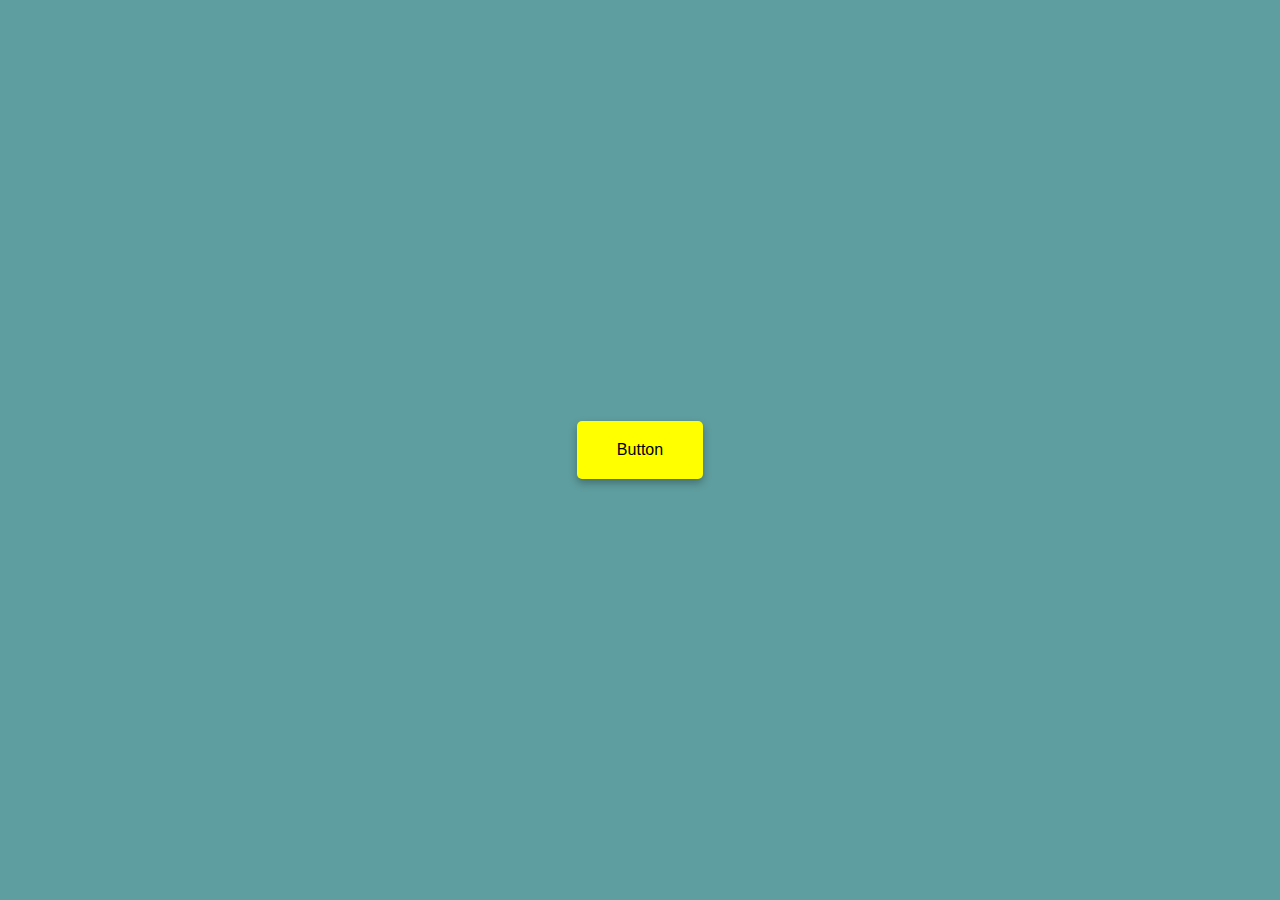
<file: button ripple effect/index.html>
<!DOCTYPE html>
<html lang="en">
<head>
    <meta charset="UTF-8">
    <meta http-equiv="X-UA-Compatible" content="IE=edge">
    <meta name="viewport" content="width=device-width, initial-scale=1.0">
    <link rel="stylesheet" href="style.css">
    <title>Click ME!</title>
</head>
<body>
    <a href="#" class="btn"><span>Button</span></a>
    <script src="script.js"></script>
</body>
</html>
</file>
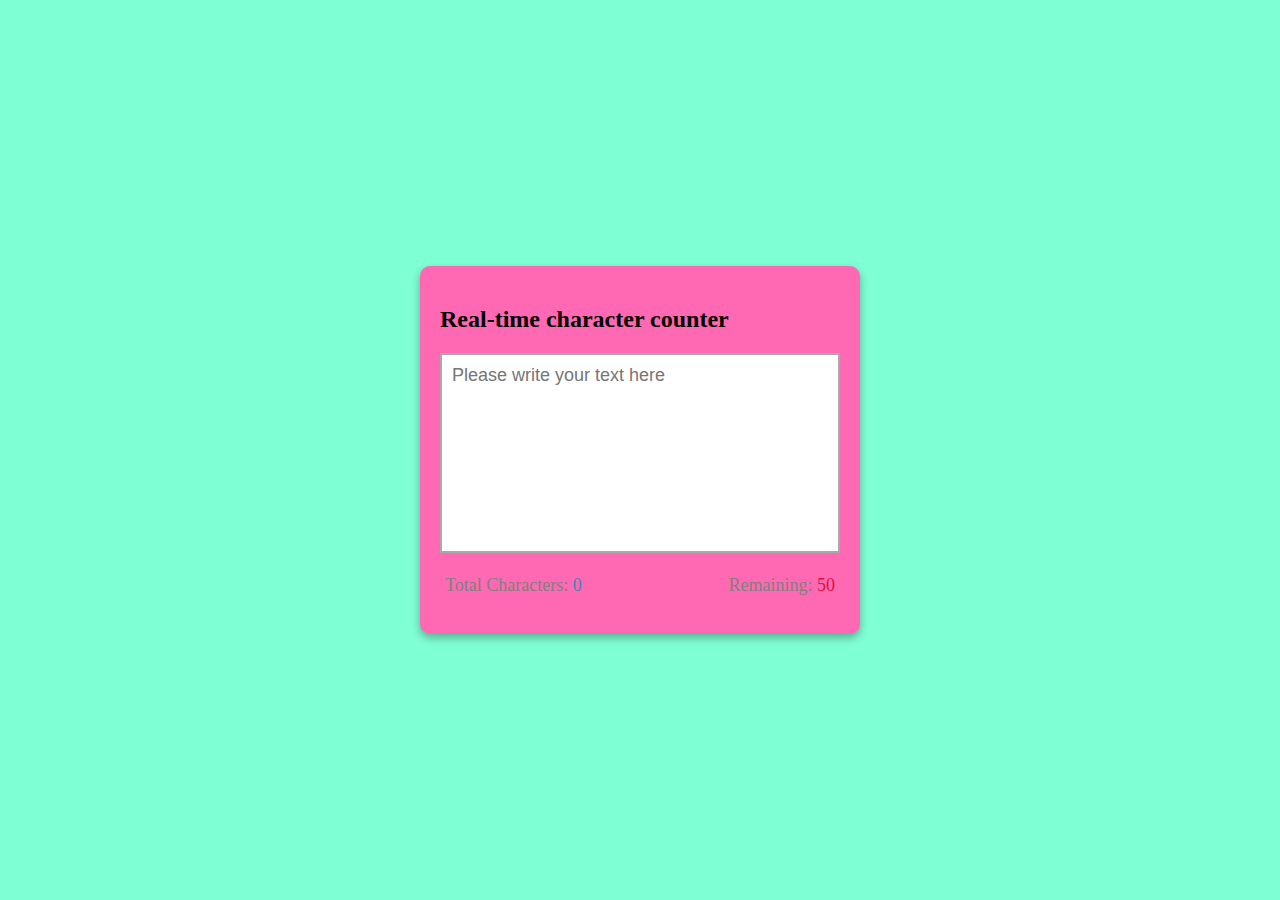
<file: character count/index.html>
<!DOCTYPE html>
<html lang="en">
<head>
    <meta charset="UTF-8">
    <meta http-equiv="X-UA-Compatible" content="IE=edge">
    <meta name="viewport" content="width=device-width, initial-scale=1.0">
    <link rel="stylesheet" href="style.css">
    <title>Count the characters</title>
</head>
<body>
    <div class="container">
        <h2>Real-time character counter</h2>
        <textarea placeholder="Please write your text here" id="textarea" class="textarea" maxlength="50"></textarea>
    <div class="counter-container">
        <p>Total Characters: <span class="total-counter" id="total-counter">
            
        </span></p>
        <p>Remaining: <span class="rem-counter" id="rem-counter">
            
        </span></p>
    </div>
    </div>

    <script src="script.js"></script>
</body>
</html>
</file>
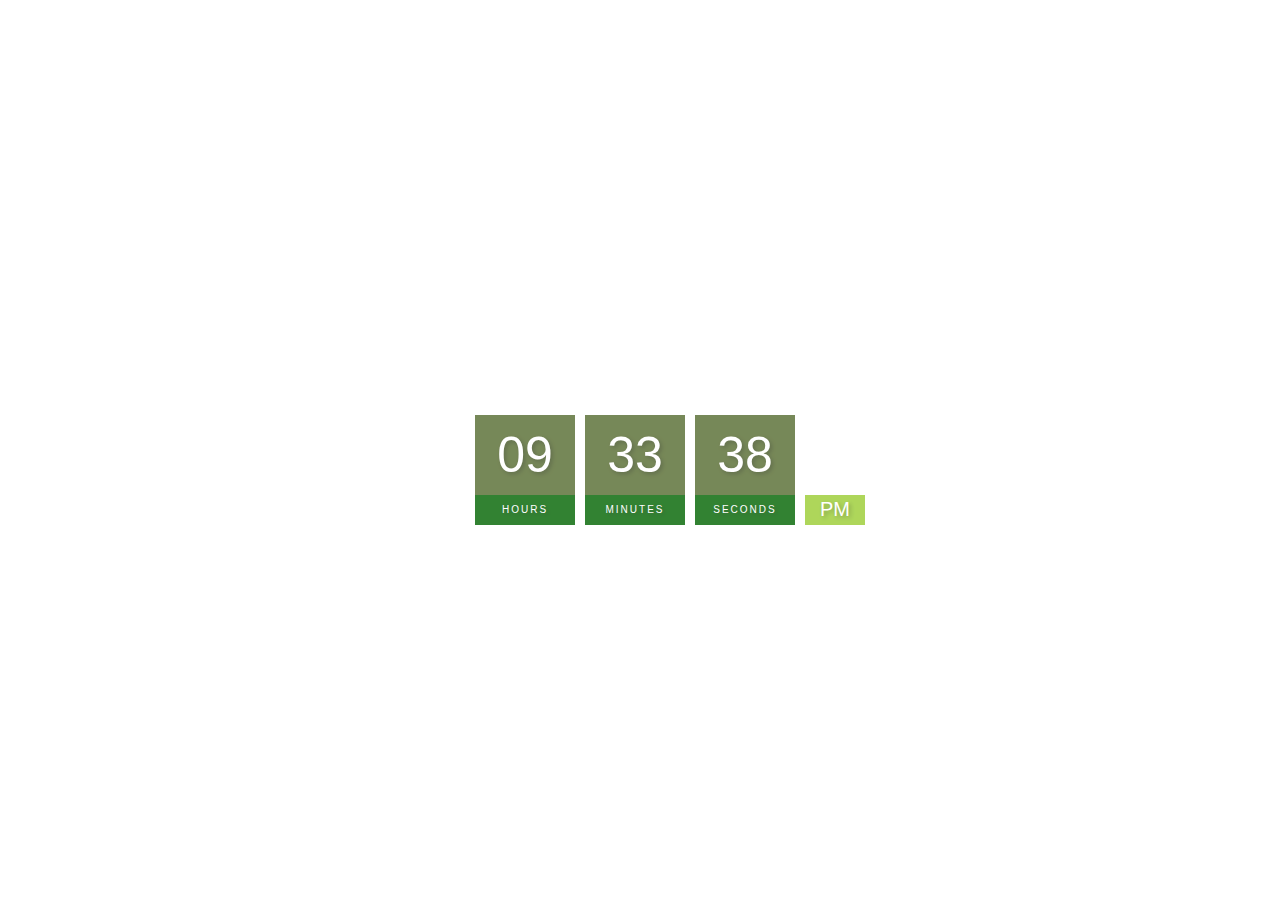
<file: digital clock/index.html>
<!DOCTYPE html>
<html lang="en">
<head>
    <meta charset="UTF-8">
    <meta http-equiv="X-UA-Compatible" content="IE=edge">
    <meta name="viewport" content="width=device-width, initial-scale=1.0">
    <title>Digital Clock</title>
    <link rel="stylesheet" href="style.css">
</head>
<body>
    <h2>Digital Clock</h2>
    <div class="clock">
        <div>
            <span id="hour">00</span>
            <span id="text">Hours</span>
        </div>
        <div>
            <span id="minutes">00</span>
            <span id="text">Minutes</span>
        </div>
        <div>
            <span id="seconds">00</span>
            <span id="text">Seconds</span>
        </div>
        <div>
            <span id="ampm">AM</span>
        </div>
    </div>
    <script src="./script.js"></script>
</body>
</html>
</file>
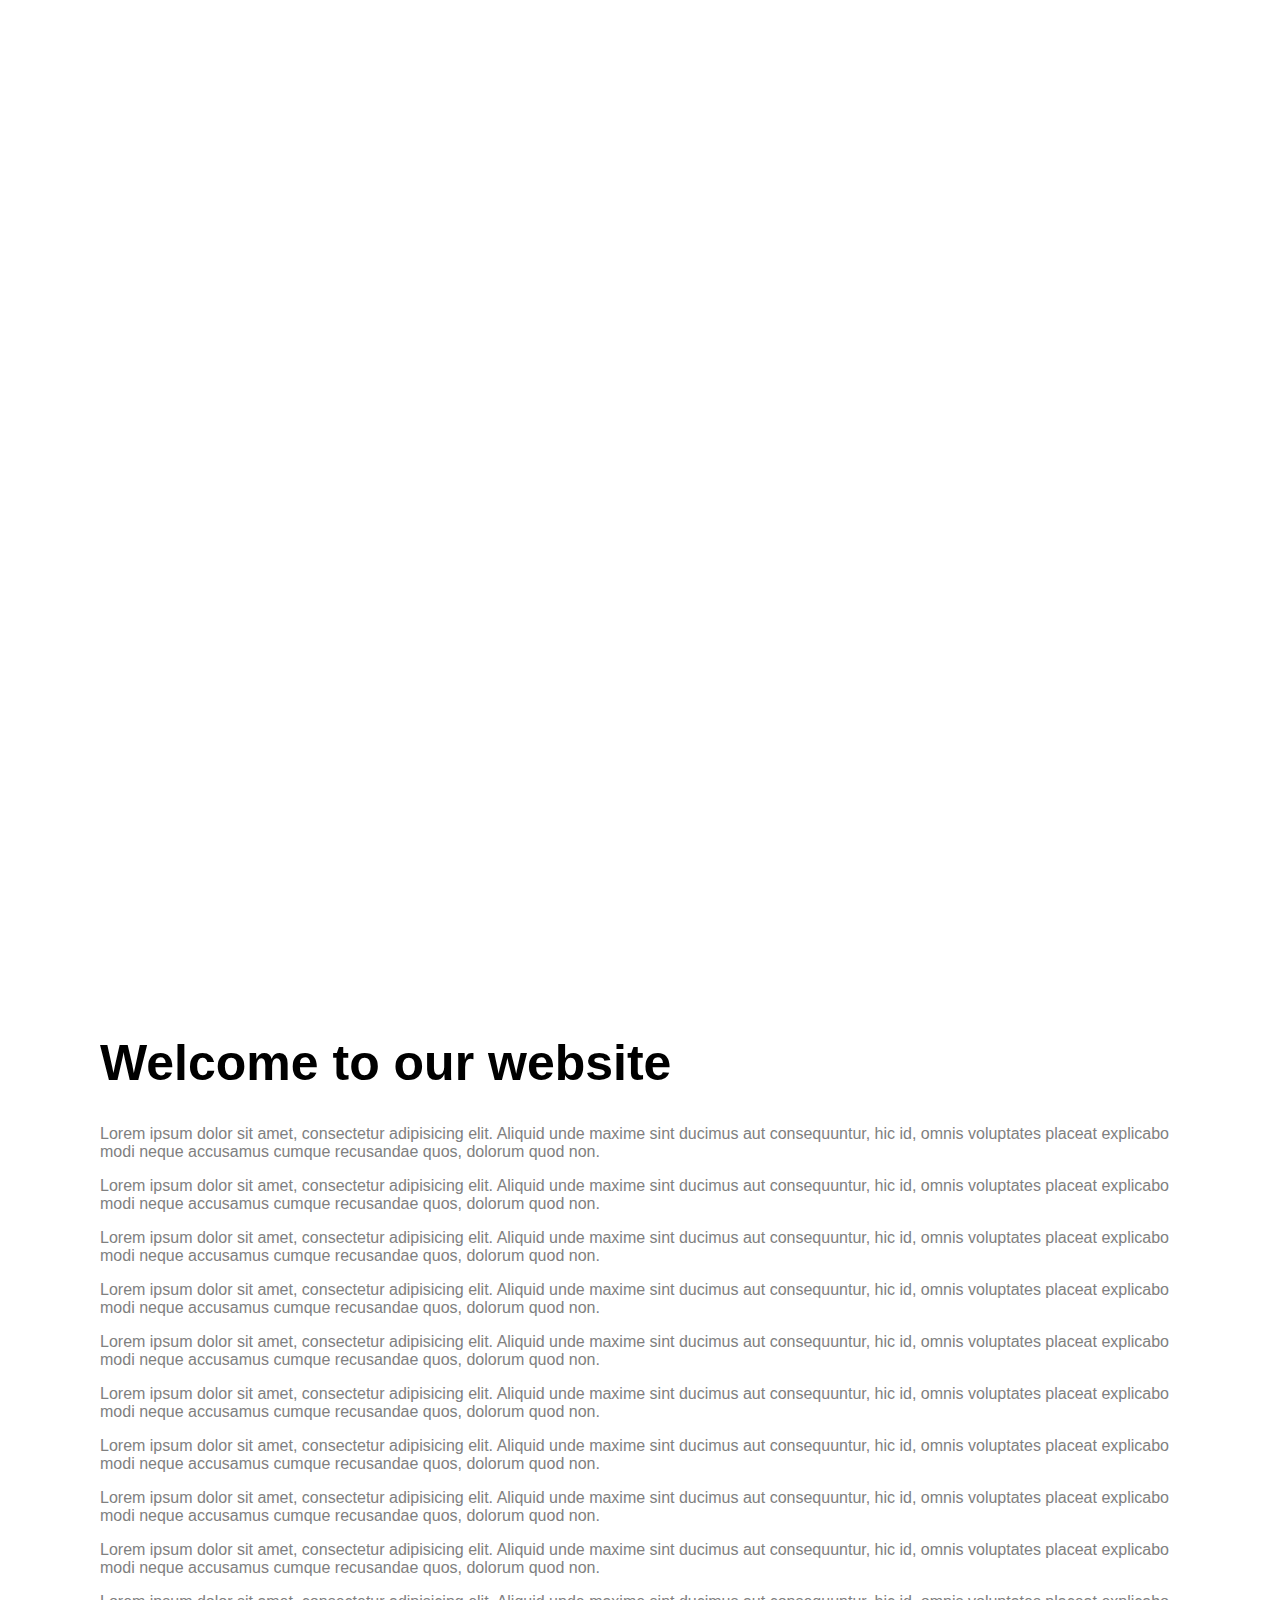
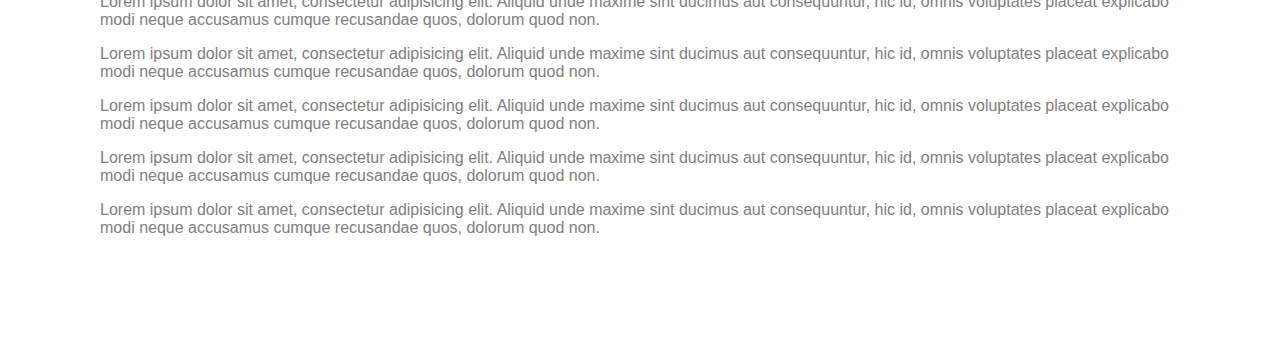
<file: image scroll effect/index.html>
<!DOCTYPE html>
<html lang="en">
<head>
    <meta charset="UTF-8">
    <meta http-equiv="X-UA-Compatible" content="IE=edge">
    <meta name="viewport" content="width=device-width, initial-scale=1.0">
    <link rel="stylesheet" href="style.css">
    <title>Background Image Scroll Effect</title>
</head>
<body>
    <div class="bg-image" id="bg-image"></div>
    <div class="container">
        <h1>Welcome to our website</h1>
        <p>Lorem ipsum dolor sit amet, consectetur adipisicing elit. Aliquid unde maxime sint ducimus aut consequuntur, hic id, omnis voluptates placeat explicabo modi neque accusamus cumque recusandae quos, dolorum quod non.</p>
        <p>Lorem ipsum dolor sit amet, consectetur adipisicing elit. Aliquid unde maxime sint ducimus aut consequuntur, hic id, omnis voluptates placeat explicabo modi neque accusamus cumque recusandae quos, dolorum quod non.</p>
        <p>Lorem ipsum dolor sit amet, consectetur adipisicing elit. Aliquid unde maxime sint ducimus aut consequuntur, hic id, omnis voluptates placeat explicabo modi neque accusamus cumque recusandae quos, dolorum quod non.</p>
        <p>Lorem ipsum dolor sit amet, consectetur adipisicing elit. Aliquid unde maxime sint ducimus aut consequuntur, hic id, omnis voluptates placeat explicabo modi neque accusamus cumque recusandae quos, dolorum quod non.</p>
        <p>Lorem ipsum dolor sit amet, consectetur adipisicing elit. Aliquid unde maxime sint ducimus aut consequuntur, hic id, omnis voluptates placeat explicabo modi neque accusamus cumque recusandae quos, dolorum quod non.</p>
        <p>Lorem ipsum dolor sit amet, consectetur adipisicing elit. Aliquid unde maxime sint ducimus aut consequuntur, hic id, omnis voluptates placeat explicabo modi neque accusamus cumque recusandae quos, dolorum quod non.</p>
        <p>Lorem ipsum dolor sit amet, consectetur adipisicing elit. Aliquid unde maxime sint ducimus aut consequuntur, hic id, omnis voluptates placeat explicabo modi neque accusamus cumque recusandae quos, dolorum quod non.</p>
        <p>Lorem ipsum dolor sit amet, consectetur adipisicing elit. Aliquid unde maxime sint ducimus aut consequuntur, hic id, omnis voluptates placeat explicabo modi neque accusamus cumque recusandae quos, dolorum quod non.</p>
        <p>Lorem ipsum dolor sit amet, consectetur adipisicing elit. Aliquid unde maxime sint ducimus aut consequuntur, hic id, omnis voluptates placeat explicabo modi neque accusamus cumque recusandae quos, dolorum quod non.</p>
        <p>Lorem ipsum dolor sit amet, consectetur adipisicing elit. Aliquid unde maxime sint ducimus aut consequuntur, hic id, omnis voluptates placeat explicabo modi neque accusamus cumque recusandae quos, dolorum quod non.</p>
        <p>Lorem ipsum dolor sit amet, consectetur adipisicing elit. Aliquid unde maxime sint ducimus aut consequuntur, hic id, omnis voluptates placeat explicabo modi neque accusamus cumque recusandae quos, dolorum quod non.</p>
        <p>Lorem ipsum dolor sit amet, consectetur adipisicing elit. Aliquid unde maxime sint ducimus aut consequuntur, hic id, omnis voluptates placeat explicabo modi neque accusamus cumque recusandae quos, dolorum quod non.</p>
        <p>Lorem ipsum dolor sit amet, consectetur adipisicing elit. Aliquid unde maxime sint ducimus aut consequuntur, hic id, omnis voluptates placeat explicabo modi neque accusamus cumque recusandae quos, dolorum quod non.</p>
        <p>Lorem ipsum dolor sit amet, consectetur adipisicing elit. Aliquid unde maxime sint ducimus aut consequuntur, hic id, omnis voluptates placeat explicabo modi neque accusamus cumque recusandae quos, dolorum quod non.</p>
    </div>
    <script src="script.js"></script>
</body>
</html>
</file>
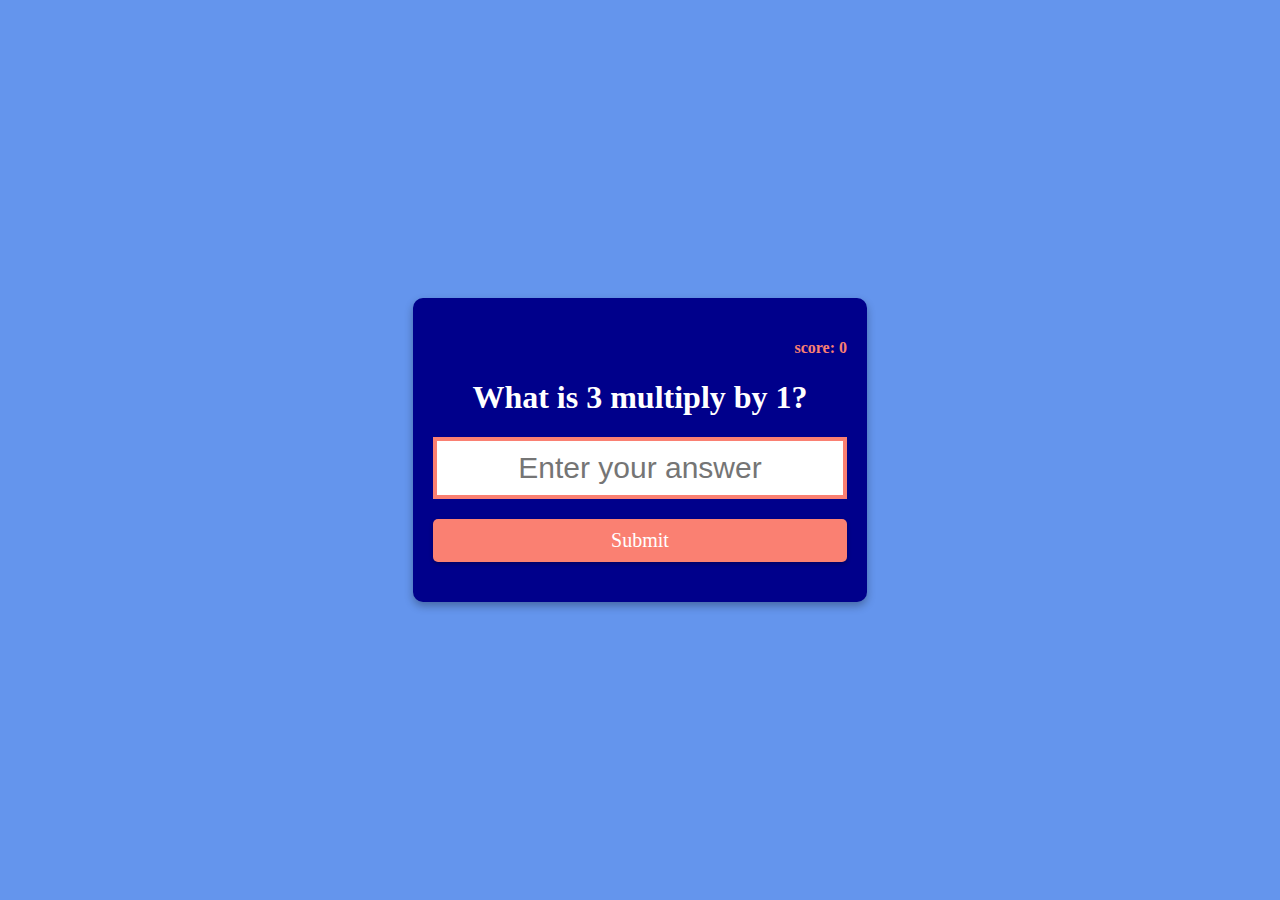
<file: multiplication game/index.html>
<!DOCTYPE html>
<html lang="en">
<head>
    <meta charset="UTF-8">
    <meta http-equiv="X-UA-Compatible" content="IE=edge">
    <meta name="viewport" content="width=device-width, initial-scale=1.0">
    <link rel="stylesheet" href="style.css">
    <title>Multiplication game</title>
</head>
<body>
    <form class="form" id="form">
        <h4 class="score" id="score">score: 0</h4>
        <h1 id="question">What is 1 multiply by 1?</h1>
        <input type="text" class="input" id="input" autofocus autocomplete="off" placeholder="Enter your answer">
        <button type="submit" class="btn">Submit</button>
    </form>
    <script src="script.js"></script>
</body>
</html>
</file>
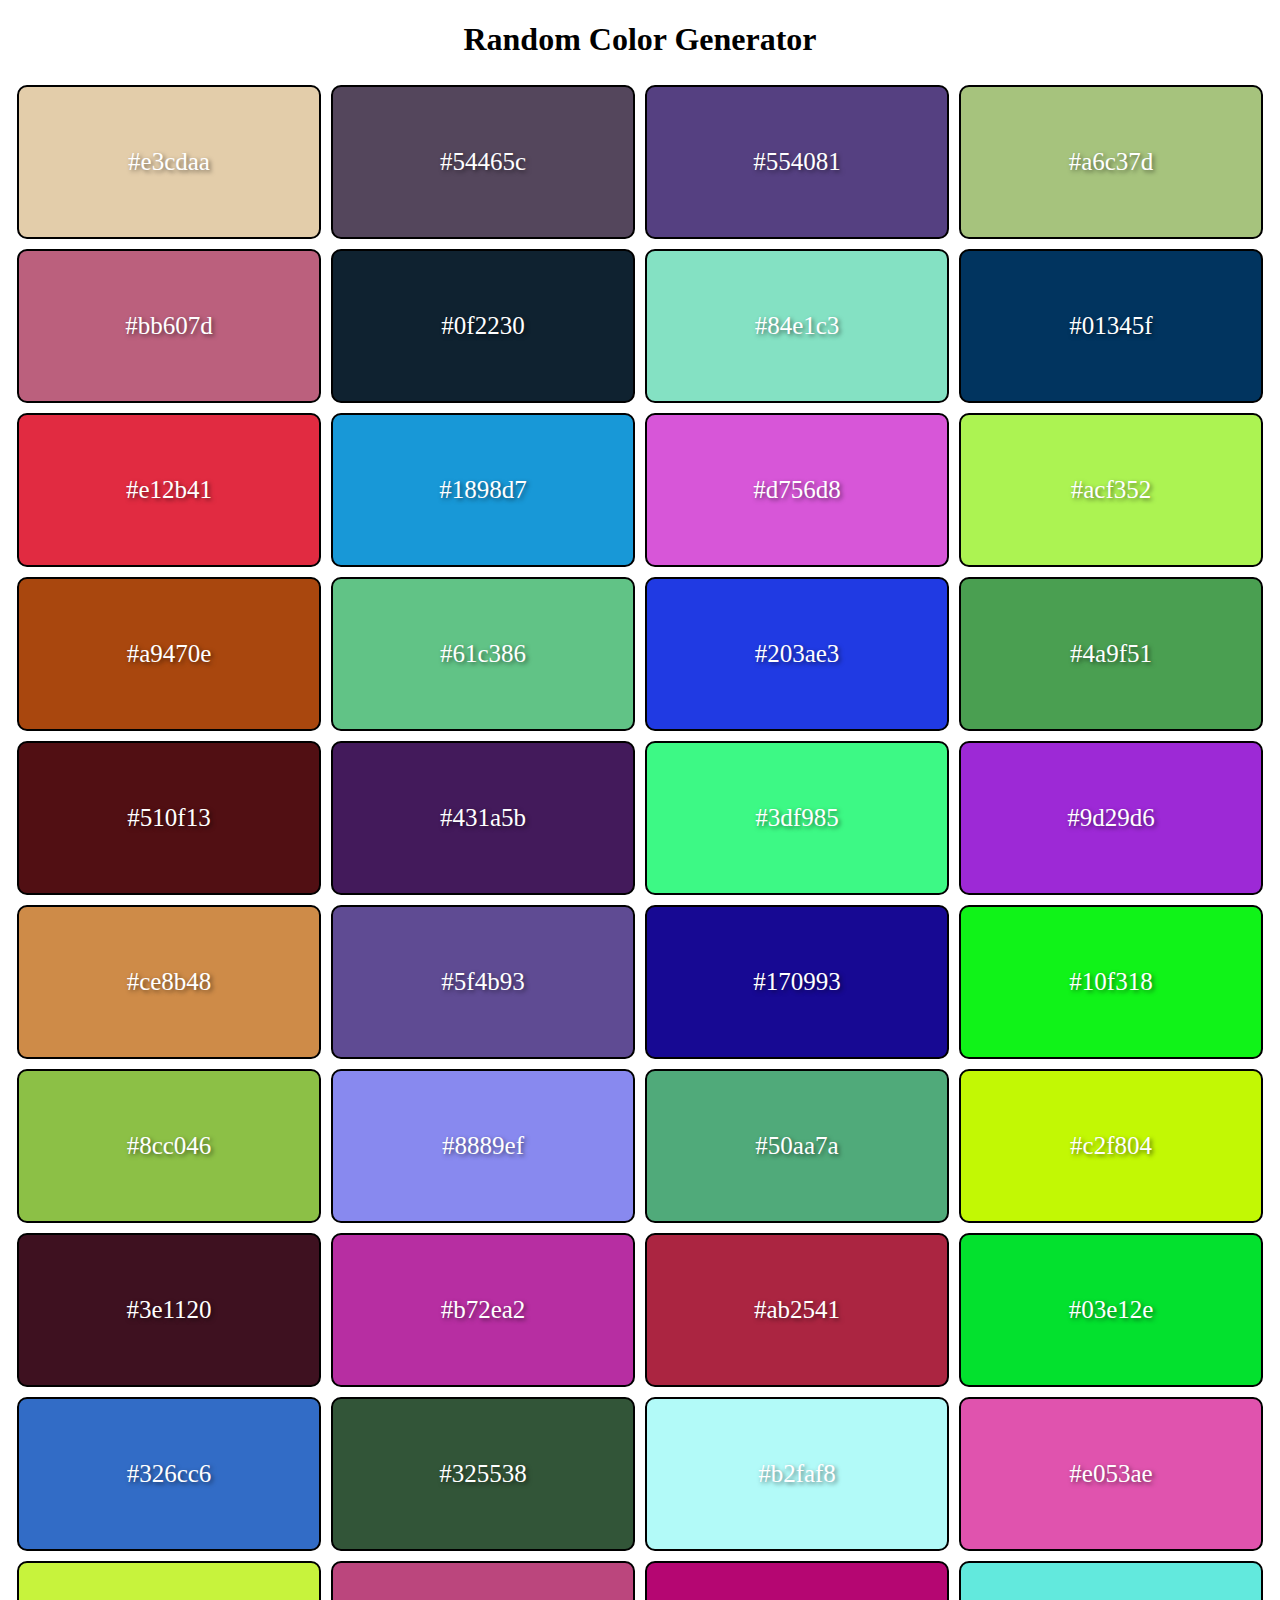
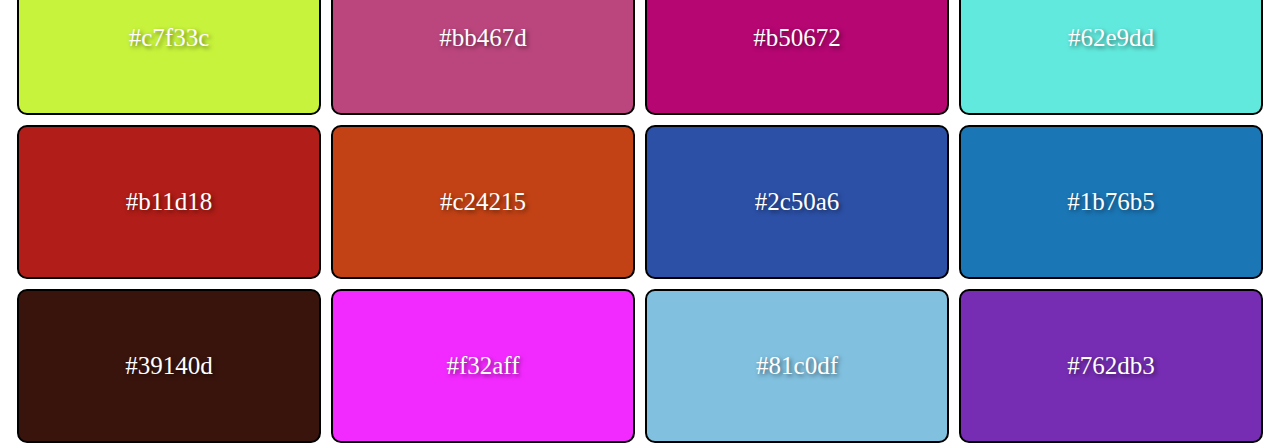
<file: random color generator/index.html>
<!DOCTYPE html>
<html lang="en">
<head>
    <meta charset="UTF-8">
    <meta http-equiv="X-UA-Compatible" content="IE=edge">
    <meta name="viewport" content="width=device-width, initial-scale=1.0">
    <link rel="stylesheet" href="style.css">
    <title>Random Colors</title>
</head>
<body>
    <h1>Random Color Generator</h1>
    <div class="container">
        <!-- Color containers will come here dynamically by javascript -->
    </div>

    <script src="script.js"></script>
</body>
</html>
</file>
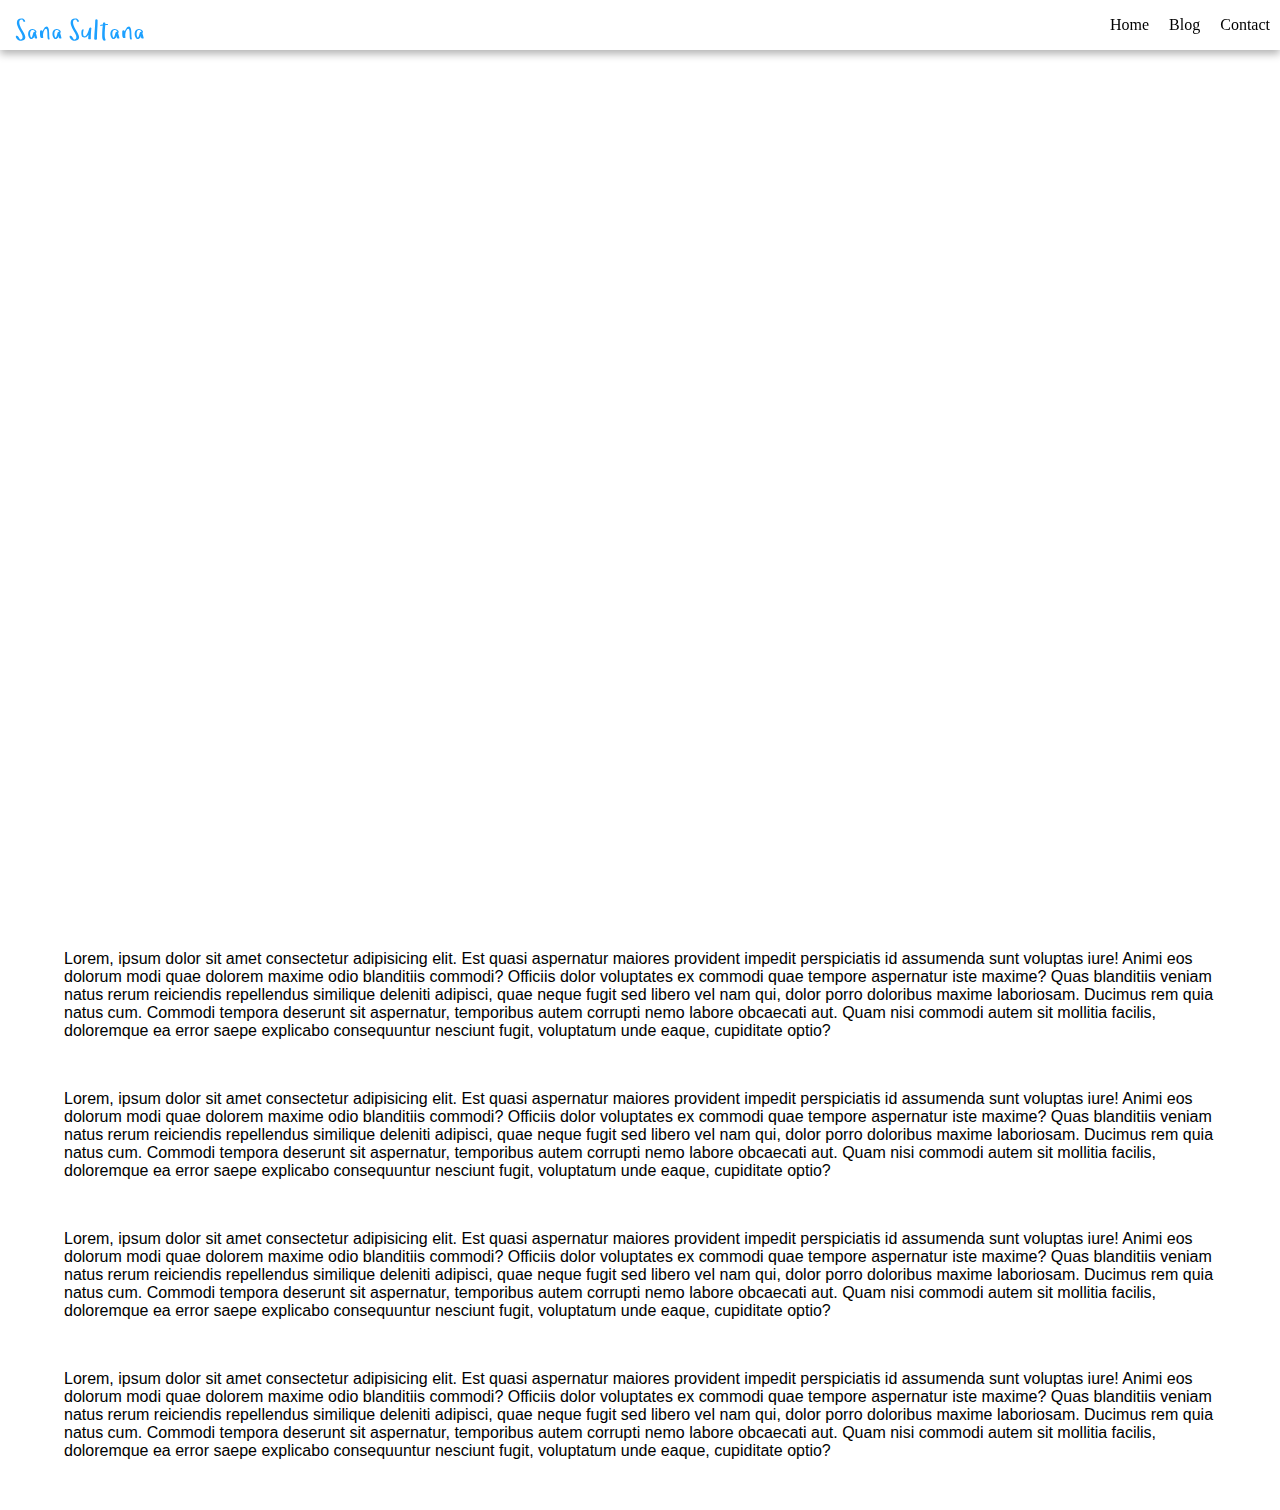
<file: Sticky navbar/index.html>
<!DOCTYPE html>
<html lang="en">
<head>
    <meta charset="UTF-8">
    <meta http-equiv="X-UA-Compatible" content="IE=edge">
    <meta name="viewport" content="width=device-width, initial-scale=1.0">
    <link rel="stylesheet" href="style.css">
    <title>Sticky NavBar</title>
</head>
<body>
    <div class="navbar">
        <img src="logo.svg" alt="logo">
        <ul>
            <li><a href="#">Home</a></li>
            <li><a href="#">Blog</a></li>
            <li><a href="#">Contact</a></li>
        </ul>
    </div>
    <div class="top-container">
        <h1>Welcome to our website</h1>
        
    </div>
    <div class="bottom-container">
        <p class="text">Lorem, ipsum dolor sit amet consectetur adipisicing elit. Est quasi aspernatur maiores provident impedit perspiciatis id assumenda sunt voluptas iure! Animi eos dolorum modi quae dolorem maxime odio blanditiis commodi? Officiis dolor voluptates ex commodi quae tempore aspernatur iste maxime? Quas blanditiis veniam natus rerum reiciendis repellendus similique deleniti adipisci, quae neque fugit sed libero vel nam qui, dolor porro doloribus maxime laboriosam. Ducimus rem quia natus cum. Commodi tempora deserunt sit aspernatur, temporibus autem corrupti nemo labore obcaecati aut. Quam nisi commodi autem sit mollitia facilis, doloremque ea error saepe explicabo consequuntur nesciunt fugit, voluptatum unde eaque, cupiditate optio?</p>
        <p class="text">Lorem, ipsum dolor sit amet consectetur adipisicing elit. Est quasi aspernatur maiores provident impedit perspiciatis id assumenda sunt voluptas iure! Animi eos dolorum modi quae dolorem maxime odio blanditiis commodi? Officiis dolor voluptates ex commodi quae tempore aspernatur iste maxime? Quas blanditiis veniam natus rerum reiciendis repellendus similique deleniti adipisci, quae neque fugit sed libero vel nam qui, dolor porro doloribus maxime laboriosam. Ducimus rem quia natus cum. Commodi tempora deserunt sit aspernatur, temporibus autem corrupti nemo labore obcaecati aut. Quam nisi commodi autem sit mollitia facilis, doloremque ea error saepe explicabo consequuntur nesciunt fugit, voluptatum unde eaque, cupiditate optio?</p>
        <p class="text">Lorem, ipsum dolor sit amet consectetur adipisicing elit. Est quasi aspernatur maiores provident impedit perspiciatis id assumenda sunt voluptas iure! Animi eos dolorum modi quae dolorem maxime odio blanditiis commodi? Officiis dolor voluptates ex commodi quae tempore aspernatur iste maxime? Quas blanditiis veniam natus rerum reiciendis repellendus similique deleniti adipisci, quae neque fugit sed libero vel nam qui, dolor porro doloribus maxime laboriosam. Ducimus rem quia natus cum. Commodi tempora deserunt sit aspernatur, temporibus autem corrupti nemo labore obcaecati aut. Quam nisi commodi autem sit mollitia facilis, doloremque ea error saepe explicabo consequuntur nesciunt fugit, voluptatum unde eaque, cupiditate optio?</p>
        <p class="text">Lorem, ipsum dolor sit amet consectetur adipisicing elit. Est quasi aspernatur maiores provident impedit perspiciatis id assumenda sunt voluptas iure! Animi eos dolorum modi quae dolorem maxime odio blanditiis commodi? Officiis dolor voluptates ex commodi quae tempore aspernatur iste maxime? Quas blanditiis veniam natus rerum reiciendis repellendus similique deleniti adipisci, quae neque fugit sed libero vel nam qui, dolor porro doloribus maxime laboriosam. Ducimus rem quia natus cum. Commodi tempora deserunt sit aspernatur, temporibus autem corrupti nemo labore obcaecati aut. Quam nisi commodi autem sit mollitia facilis, doloremque ea error saepe explicabo consequuntur nesciunt fugit, voluptatum unde eaque, cupiditate optio?</p>
    </div>
    <script src="script.js"></script>
</body>
</html>
</file>
<file: button ripple effect/style.css>
body {
    font-family: Verdana, Geneva, Tahoma, sans-serif;
    display: flex;
    height: 100vh;
    align-items: center;
    justify-content: center;
    background-color: cadetblue;
    margin: 0;
}

.btn {
    background-color: yellow;
    padding: 20px 40px;
    border-radius: 5px;
    box-shadow: 0 4px 8px rgba(0, 0, 0, 0.3);
    text-decoration: none;
    color: black;
    position: relative;
    overflow: hidden;
}

.btn::before {
    content: "";
    position: absolute;
    background-color: orangered;
    width: 0;
    height: 0;
    left: var(--xPos);
    top: var(--yPos);
    transform: translate(-50%, -50%);
    border-radius: 50%;
    transition: width 0.5s, height 0.5s;
}

.btn:hover::before{
    width: 300px;
    height: 300px;
}

.btn span {
    position: relative;
    z-index: 1;
}
</file>
<file: character count/style.css>
body {
    margin: 0;
    display: flex;
    justify-content: center;
    height: 100vh;
    align-items: center;
    background-color: aquamarine;
    font-family: cursive;
}

.container {
    background-color:hotpink;
    width: 400px;
    padding: 20px;
    margin: 50px;
    border-radius: 10px;
    box-shadow: 0 4px 8px rgba(0, 0, 0, 0.3);
}

.textarea {
    resize: none;
    width: 100%;
    height: 200px;
    font-size: 18px;
    font-family: sans-serif;
    padding: 10px;
    box-sizing: border-box;
    border: solid 2px darkgray;
}

.counter-container {
    display: flex;
    justify-content: space-between;
    padding: 0 5px;
}

.counter-container p {
    font-size: 18px;
    color: gray;
}
.total-counter {
    color: steelblue;
}
.rem-counter {
    color:crimson;
}
</file>
<file: digital clock/style.css>
body {
    margin: 0;
    font-family: sans-serif;
    display: flex;
    flex-direction: column;
    text-align: center;
    align-items: center;
    height: 100vh;
    justify-content: center;
    background: url('https://images.unsplash.com/photo-1614531341773-3bff8b7cb3fc?ixlib=rb-4.0.3&ixid=MnwxMjA3fDB8MHxwaG90by1wYWdlfHx8fGVufDB8fHx8&auto=format&fit=crop&w=1332&q=80') no-repeat center center/cover;
}

h2 {
    text-transform: uppercase;
    letter-spacing: 4px;
    font-size: 14px;
    text-align: center;
    color: white;
}

.clock {
    display: flex;
}

.clock div {
    margin: 5px;
    position: relative;
}

.clock span {
    
    width: 100px;
    height: 80px;
    opacity: 0.8;
    color: white;
    background-color: darkolivegreen;
    display: flex;
    justify-content: center;
    align-items: center;
    font-size: 50px;
    text-shadow: 2px 2px 4px rgba(0, 0, 0, 0.3);
}

.clock #text {
    height: 30px;
    font-size: 10px;
    text-align: center;
    text-transform: uppercase;
    letter-spacing: 2px;
    background: darkgreen;
    opacity: 0.8;
}

.clock #ampm {
    position: absolute;
    bottom: 0;
    width: 60px;
    height: 30px;
    font-size: 20px;
    background: yellowgreen;
}
</file>
<file: image scroll effect/style.css>
body {
    margin: 0;
    font-family: sans-serif;
}

.bg-image {
    width: 100%;
    height: 100vh;
    background: url('https://media.istockphoto.com/id/1413052093/photo/autumn-maple-tree-leaves-full-frame-colorful-fall-arrangement.jpg?b=1&s=170667a&w=0&k=20&c=a7U9g41_EC0E7Qhz_ToVWnESd3nft9-x-Q_hmMqQjg8=') no-repeat center center/cover;
    background-attachment: fixed;
    background-size: 160%;
}

.container {
    padding: 100px;
}

h1 {
    font-size: 50px;
}
p {
    color: grey;
}
@media (max-width: 500px) {
    .container {
        padding: 10px;
    }
}
</file>
<file: multiplication game/style.css>
body {
    margin: 0;
    display: flex;
    justify-content: center;
    height: 100vh;
    align-items: center;
    text-align: center;
    font-family: cursive;
    background-color: cornflowerblue;
}

.form {
    background-color:darkblue;
    color: white;
    padding: 20px;
    box-shadow: 0 4px 8px rgba(0, 0, 0, 0.3);
    border-radius: 10px;
    margin: 15px;
}

.input {
    display: block;
    width: 100%;
    box-sizing: border-box;
    font-size: 30px;
    text-align: center;
    padding: 10px;
    border: solid 4px salmon;
    color: salmon;
}

.input:focus, .input:active {
    outline: none;
}

.btn {
    background-color: salmon;
    color: white;
    border: none;
    display: block;
    width: 100%;
    padding: 10px;
    font-size: 20px;
    font-family: cursive;
    margin: 20px 0;
    border-radius: 5px;
    box-shadow: 0 2px 4px rgba(0, 0, 0, 0.3);
    cursor: pointer;
}

.btn:hover {
    filter: brightness(0.9);
}
.score {
    color: salmon;
    text-align: right;
}
</file>
<file: random color generator/style.css>
body {
    margin: 0;
    font-family: cursive;
}

h1 {
    text-align: center;
}

.container {
    display: flex;
    flex-wrap: wrap;
    justify-content: center;
}

.color-container {
    
    width: 300px;
    height: 150px;
    color: white;
    margin: 5px;
    display: flex;
    justify-content: center;
    align-items: center;
    font-size: 25px;
    text-shadow: 2px 2px 4px rgba(0, 0, 0, 0.5);
    border: solid black 2px;
    border-radius: 10px;
}
</file>
<file: Sticky navbar/style.css>
body {
    margin: 0;
}

.top-container {
    background: url('https://plus.unsplash.com/premium_photo-1661591516250-c152fa4023bd?ixlib=rb-4.0.3&ixid=MnwxMjA3fDB8MHxwaG90by1wYWdlfHx8fGVufDB8fHx8&auto=format&fit=crop&w=1246&q=80') no-repeat center center/cover;
    height: 100vh;
    display: flex;
    justify-content: center;
    align-items: center;
    text-align: center;
    
}

.top-container h1 {
    color: white;
    font-size: 50px;
    font-family: Impact, Haettenschweiler, 'Arial Narrow Bold', sans-serif;
    letter-spacing: 2px;
    
}

.text {
    margin: 50px 5%;
    font-family: sans-serif;
}

.navbar {
    display: flex;
    position: fixed;
    background-color: white;
    width: 100%;
    justify-content: space-between;
    align-items: center;
    box-shadow: 0 4px 8px rgba(0, 0, 0, 0.3);
    transition: background-color 0.4s;
}

.navbar ul {
    display: flex;
    list-style-type: none;
}
.navbar ul li a {
    text-decoration: none;
    margin: 0 10px;
    color: black;
    font-family: cursive;
}
.navbar ul li a:hover {
    color: powderblue;
}

.navbar.active {
    background-color: black;
}
.navbar.active ul li a{
    color: white;
}
</file>
